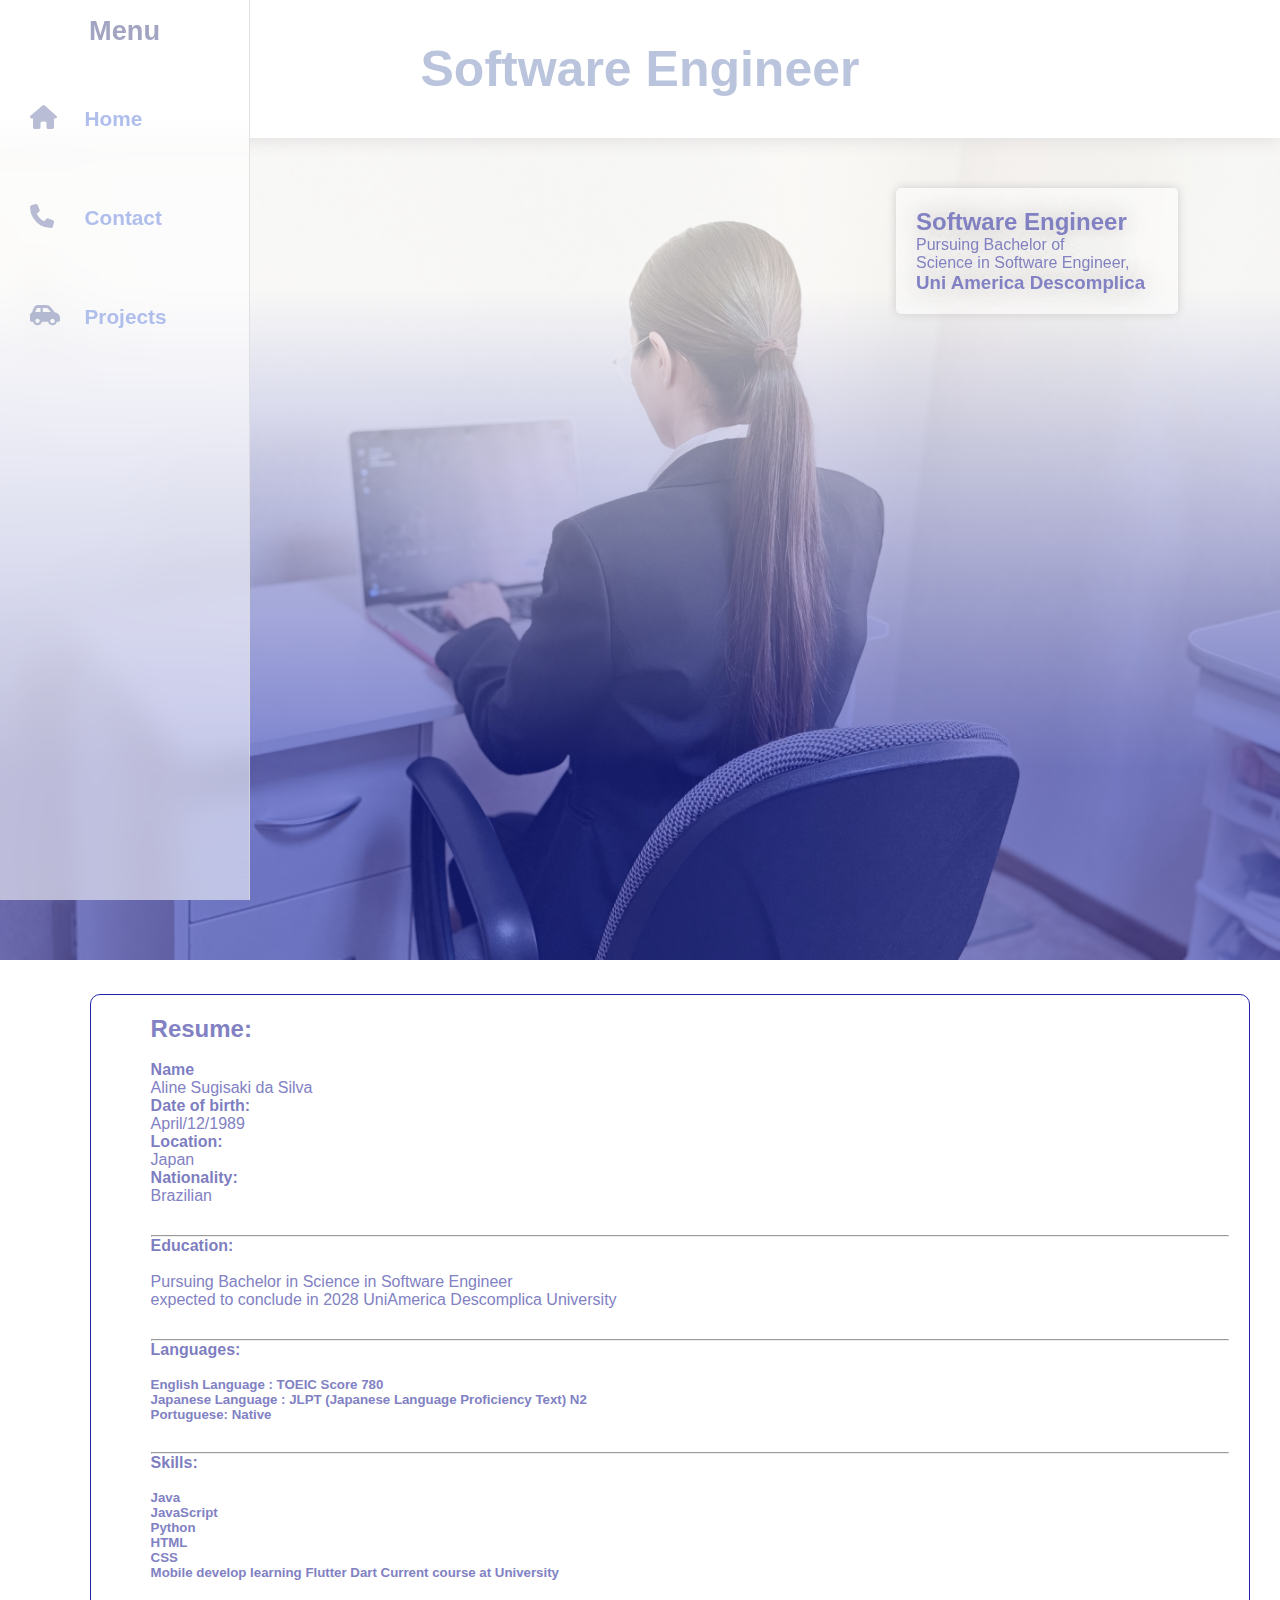
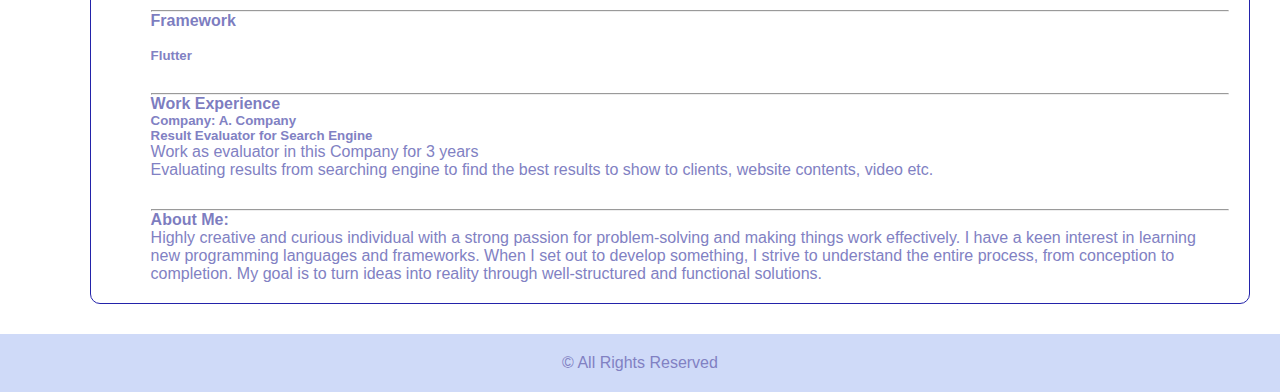
<file: index.html>
<!DOCTYPE html>
<html lang="pt-br">
<head>
    <meta charset="UTF-8">
    <meta name="viewport" content="width=device-width, initial-scale=1.0">
    <title>Portfolio Aline Sugisaki</title>
    <link rel="stylesheet" href="https://cdnjs.cloudflare.com/ajax/libs/font-awesome/6.7.2/css/all.min.css" integrity="sha512-Evv84Mr4kqVGRNSgIGL/F/aIDqQb7xQ2vcrdIwxfjThSH8CSR7PBEakCr51Ck+w+/U6swU2Im1vVX0SVk9ABhg==" crossorigin="anonymous" referrerpolicy="no-referrer" />
    <link rel="stylesheet" href="styles.css">

</head>
<body>
    <div class="sidebar">
        <div class="logo">Menu</div>
            <ul class="sidebar-nav">
        <li class="nav-item">
            <i class="fa-solid fa-house"></i>
            <span><a href="index.html">Home</a></span>
        </li>
        <li class="nav-item">
                <i class="fa-solid fa-phone"></i>
                <span><a href="contact.html">Contact</a></span>
        </li>
        <li class="nav-item">
                                <i class="fa-solid fa-car-side"></i>
                    <span><a href="project.html">Projects</a></span>
        </li>
        </ul>
    </div>
        <h1> Software Engineer </h1>

        <div class="container-message">
            <h2>Software Engineer</h2>
            <p>Pursuing Bachelor of<br>
            Science in Software Engineer, <br>
            </p>
        <h3>Uni America Descomplica</h3>
        </div>

        <div class="container-texto">
            <h2>Resume:</h2><br>
            <h4>Name</h4><p>Aline Sugisaki da Silva</p>
            <h4>Date of birth:</h4><p> April/12/1989</p>
            <h4>Location:</h4><p>Japan</p>
            <h4>Nationality:</h4><p>Brazilian</p>
           <hr>
           <h4>Education:</h4><br>
           <p>Pursuing Bachelor in Science in Software Engineer <br>
expected to conclude in 2028 UniAmerica Descomplica University</p>
           <hr>
           <h4>Languages:</h4><br>
           <h5>English Language : TOEIC Score 780</h5>
           <h5>Japanese Language : JLPT (Japanese Language Proficiency Text) N2 </h5>
           <h5>Portuguese: Native</h5>
           <hr>
           <h4>Skills:</h4><br>
           <h5>Java</h5>
           <h5>JavaScript</h5>
           <h5>Python</h5>
           <h5>HTML</h5>
           <h5>CSS</h5>
           <h5>Mobile develop learning Flutter Dart Current course at University</h5>
           <hr>
           <h4>Framework</h4><br>
           <h5>Flutter</h5>
           <hr>

           <h4>Work Experience</h4>
           <h5>Company: A. Company</h5>
           <h5>Result Evaluator for Search Engine</h5>
           <p>Work as evaluator in this Company for 3 years<br>
        Evaluating results from searching engine to find the best results to show to clients, website contents, video etc.</p>
        <hr>

            <h4>About Me:</h4>
            <p>Highly creative and curious individual with a strong passion for problem-solving and making things work effectively. I have a keen interest in learning new programming languages and frameworks. When I set out to develop something, I strive to understand the entire process, from conception to completion. My goal is to turn ideas into reality through well-structured and functional solutions.</p>
         </div>
       
    <footer>
        <p>&copy All Rights Reserved</p>
    </footer>
<script src="script.js"></script>

</body>
</html>
</file>
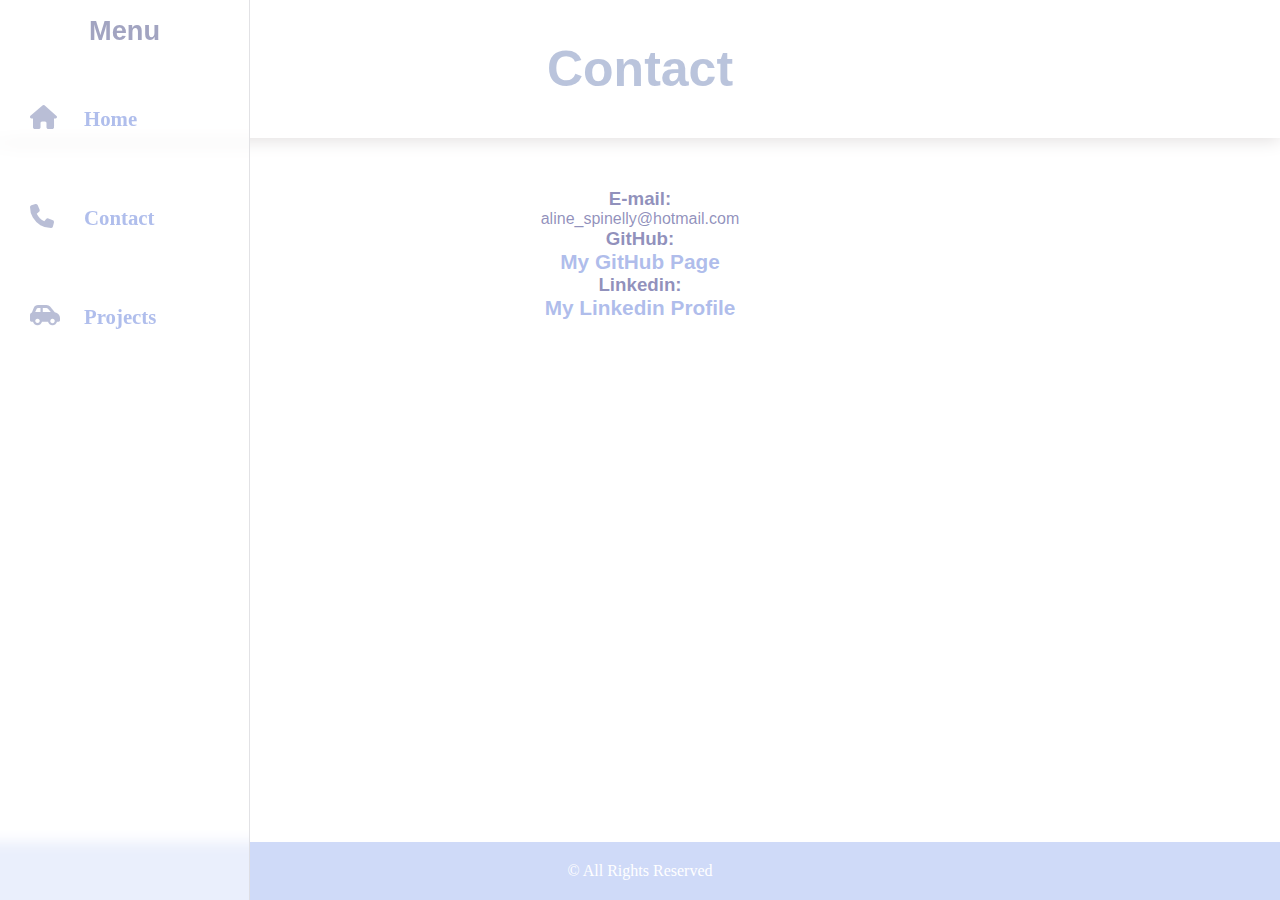
<file: contact.html>
<!DOCTYPE html>
<html lang="en">
<head>
    <meta charset="UTF-8">
    <meta name="viewport" content="width=device-width, initial-scale="1.0">
    <link rel="stylesheet" href="https://cdnjs.cloudflare.com/ajax/libs/font-awesome/6.7.2/css/all.min.css" integrity="sha512-Evv84Mr4kqVGRNSgIGL/F/aIDqQb7xQ2vcrdIwxfjThSH8CSR7PBEakCr51Ck+w+/U6swU2Im1vVX0SVk9ABhg==" crossorigin="anonymous" referrerpolicy="no-referrer" />
    <link rel="stylesheet" href="contact.css">

    <title>Contact</title>
</head>
<body>
    <div class="sidebar">
        <div class="logo">Menu</div>
            <ul class="sidebar-nav">
        <li class="nav-item">
            <i class="fa-solid fa-house"></i>
            <span><a href="index.html">Home</a></span>
        </li>
        <li class="nav-item">
                <i class="fa-solid fa-phone"></i>
                <span><a href="contact.html">Contact</a></span>
        </li>
        <li class="nav-item">
                                <i class="fa-solid fa-car-side"></i>
                    <span><a href="project.html">Projects</a></span>
        </li>
        </ul>
    </div>

    <h1>Contact</h1>
    
    <div class="container-contact">

    <h3>E-mail: </h3><p>aline_spinelly@hotmail.com</p>
    <h3>GitHub: </h3><a href="https://github.com/AlineSug">My GitHub Page</a>
    <h3>Linkedin: </h3><a href="https://www.linkedin.com/in/aline-s-491b60214/"> My Linkedin Profile</a>
    </div>
    
    <footer>
        <p>&copy All Rights Reserved</p>
    </footer>

    <script>
     
     document.addEventListener('DOMContentLoaded', () => {

    const sidebars = document.querySelectorAll('.sidebar');
    
    sidebars.forEach(sidebar => {
    sidebar.addEventListener('click', (event) => {
        if (!event.target.closest('a')) {
            sidebar.classList.toggle('expanded');
        }
        
    });

    const links = sidebar.querySelectorAll('a');
    links.forEach(link => {
        link.addEventListener('click', (event) => {
            console.log(`Clicked link: ${link.textContent} `);
        });
    });
});
});
    </script>
</body>
</html>
</file>
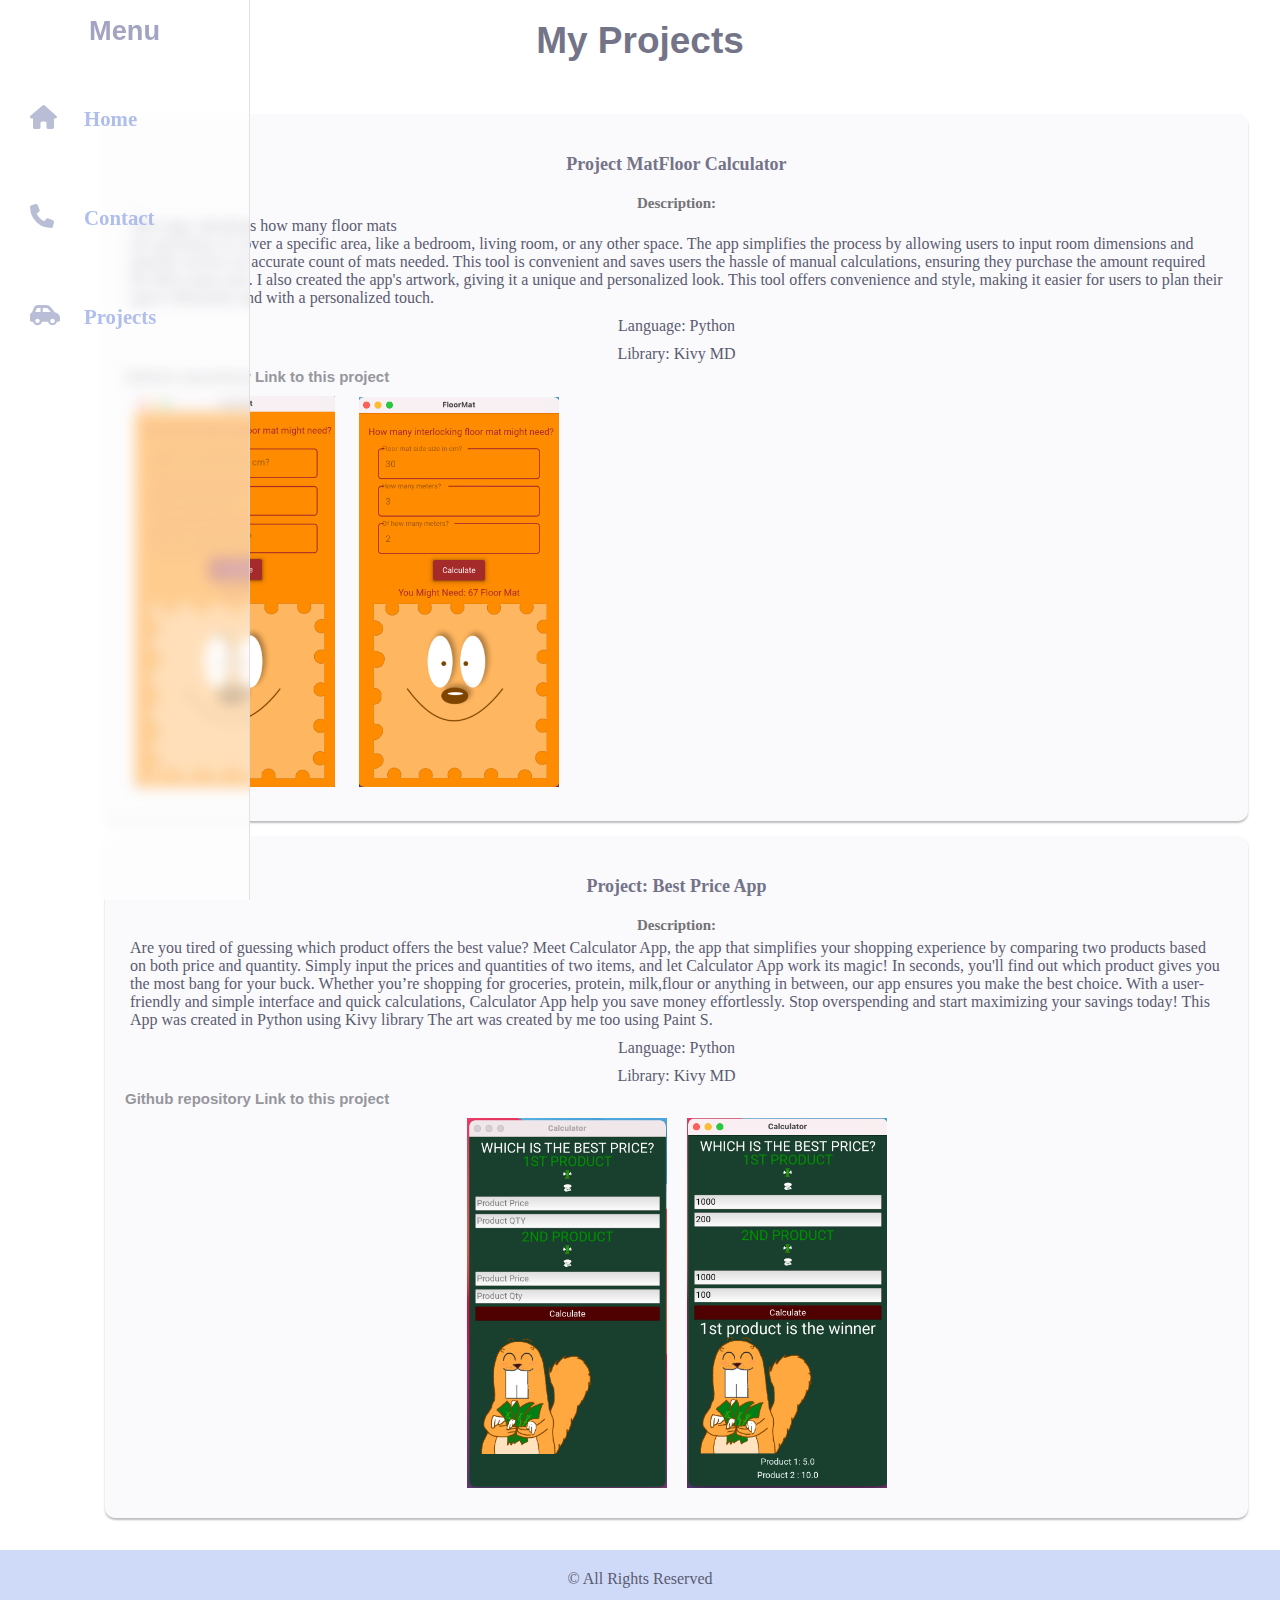
<file: project.html>
<!DOCTYPE html>
<html lang="en">
<head>
    <meta charset="UTF-8">
    <meta name="viewport" content="width=device-width, initial-scale=1.0">
    <title>Projects</title>
    <link rel="stylesheet" href="https://cdnjs.cloudflare.com/ajax/libs/font-awesome/6.7.2/css/all.min.css" integrity="sha512-Evv84Mr4kqVGRNSgIGL/F/aIDqQb7xQ2vcrdIwxfjThSH8CSR7PBEakCr51Ck+w+/U6swU2Im1vVX0SVk9ABhg==" crossorigin="anonymous" referrerpolicy="no-referrer" />
    <link rel="stylesheet" href="project.css">
</head>
<body>
    <div class="sidebar">
        <div class="logo">Menu</div>
            <ul class="sidebar-nav">
        <li class="nav-item">
            <i class="fa-solid fa-house"></i>
            <span><a href="index.html">Home</a></span>
        </li>
        <li class="nav-item">
                <i class="fa-solid fa-phone"></i>
                <span><a href="contact.html">Contact</a></span>
        </li>
        <li class="nav-item">
                                <i class="fa-solid fa-car-side"></i>
                    <span><a href="project.html">Projects</a></span>
        </li>
        </ul>
    </div>
    

    <div class="container-project">
        <h2 id="titlehead" style="font-size: 37px; font-family:'Lucida Sans Unicode', Geneva, Verdana, sans-serif;">My Projects</h2></div>


    <main>

        <div class="container-dev">
            <div class="container-dev-item">
        <h2>Project MatFloor Calculator</h2>
         <h4>Description:</h4>
        <p>This App calculates how many floor mats <br>
             are necessary to cover a specific area, like a bedroom, living room, or any other space. The app simplifies the process by allowing users to input room dimensions and quickly receive an accurate count of mats needed. This tool is convenient and saves users the hassle of manual calculations, ensuring they purchase the amount required for their room size. I also created the app's artwork, giving it a unique and personalized look. This tool offers convenience and style, making it easier for users to plan their space efficiently and with a personalized touch.</p>
             <p>Language: Python</p>
             <p>Library: Kivy MD</p>
             <a class="weblink" href="https://github.com/AlineSug/Floor-Mat-Calculate-App.git">Github repository Link to this project</a> 
             <div class="container-pic"></div>
        <img class="app-image" src="img/matfloorcalculator.png">
        <img class="app-image" src="img/calculatorfloormat.png">
        </div>
    </div>
    </div>

    <div class="container-dev">
        <div class="container-dev-item">
        <h2>Project: Best Price App</h2>
        <h4>Description:</h4>
        <p>
            Are you tired of guessing which product offers the best value? Meet Calculator App, the app that simplifies your shopping experience by comparing two products based on both price and quantity.
Simply input the prices and quantities of two items, and let Calculator App work its magic! In seconds, you'll find out which product gives you the most bang for your buck. Whether you’re shopping for groceries, protein, milk,flour or anything in between, our app ensures you make the best choice.
With a user-friendly and simple interface and quick calculations, Calculator App help you save money effortlessly. Stop overspending and start maximizing your savings today!
This App was created in Python using Kivy library The art was created by me too using Paint S.
        </p>
        <p>Language: Python</p>
        <p>Library: Kivy MD</p>
        <a class="weblink" href="https://github.com/AlineSug/App.git">Github repository Link to this project</a>
        <div class="container-pic">
        <img class="app-image" src="img/calculatorprice.png">
        <img class="app-image" src="img/calculatorprice2.png">
        </div>
        
    </div> 
 </div>
    

    
    
    
    </main>
</div>
    <footer>
        <p>&copy All Rights Reserved</p>
    </footer>
    <script>
        const sidebars = document.querySelectorAll('.sidebar');

sidebars.forEach(sidebar => {
    sidebar.addEventListener('click', (event) => {
        if (!event.target.closest('a')) {
            sidebar.classList.toggle('expanded');
        }
        
    });


const links = sidebar.querySelectorAll('a');
links.forEach(link => {
    link.addEventListener('click', (event) => {
        console.log(`Clicked link: ${link.textContent} `);
    });
});
});
    </script>
</body>
</html>
</file>
<file: styles.css>
*{
    padding: 0;
    margin: 0;
    box-sizing: border-box;
    color:rgb(129, 129, 195)
}
 
body {
    font-family: Arial, sans-serif;
    background-color: black;
    background: linear-gradient(to top,rgba(33, 43, 182, 0.545)20%,rgba(255, 255, 255, 0.686)70%),url(img/image0.jpeg);
    background-repeat: no-repeat;
    background-size: cover;
    background-position: center;
    height: 60em;

}

h1 {
    background-color: rgb(255, 255, 255);
    color: rgba(118, 138, 186, 0.506);
    font-family: 'Gill Sans', 'Gill Sans MT', Calibri, 'Trebuchet MS', sans-serif;
    font-size: 50px;
    text-align: center;
    padding: 40px;
    box-shadow: 0 2px 17px rgb(225, 222, 222);
    
}

img {
    margin-left: 40%;
    margin-top: -10%;
    filter: brightness(0.40);
   

}
.sidebar {
    position: fixed;
    width: 80px;
    height: 100vh;
    background: rgba(255, 255, 255, 0.562);
    backdrop-filter: blur(15px);
    border-right: 1px solid rgba(215, 215, 219, 0.735);
    transition: 0.5s;
    overflow: hidden;
    z-index: 1000;
}


.sidebar.expanded {
    width: 250px;
}
.sidebar:hover{
    width: 250px;
}

.sidebar-nav{
    padding: 20px 0;
    list-style: none;
}

.nav-item {
    position: relative;
    padding: 15px 15px;
    margin: 8px 15px;
    border-radius: 8px;
    cursor: pointer;
    transition: 0.3s;
    white-space: nowrap;
    padding-bottom: 50px;
}
.nav-item:hover {
    background: rgba(187, 187, 198, 0.252);
    transform: translateY(-15px);
}

.nav-item i {
    color: rgba(87, 99, 156, 0.414);
    font-size: 1.5em;
    margin-right: 25px;
    width: 25px;
}

.sidebar:hover .nav-item span {
    opacity: 1;
}

.nav-item::before {
    content: '';
    position: absolute;
    left: 0;
    top: 0;
    width: 3px;
    height: 100%;
    background: rgba(42, 42, 41, 0.225);
    transform: scaleY(0);
    transition: transform 0.3s;
}

.nav-item:hover::before {
    transform: scaleY(1);
}

.logo {
    color:rgb(162, 164, 193);
    text-align: center;
    padding: 15px 0;
    font-size: 1.7em;
    font-family:'Franklin Gothic Medium', 'Arial Narrow', Arial, sans-serif;
    font-weight: bold;
}
a{
    text-decoration: none;
    color: rgba(168, 183, 234, 0.905);
    font-size: 1.3em;
    font-weight: 700;
}

.container-message {
    display:flexbox;
    flex-direction: column;
    margin: 50px;
    margin-left: 70%;
    background-color: rgba(255, 255, 255, 0.474);
    color: rgb(154, 165, 174);
    text-shadow: 0 0 25px rgb(166, 161, 161);
    width: 22vw;
    height: auto;
    padding: 20px;
    border-radius: 5px;
    box-shadow: 0 0 10px rgb(208, 206, 206);
    transition: 0.3s;
    backdrop-filter: blur(15px);

}

@media screen and (max-width: 480px){
    .container-message{
        width: 200px;
        margin-left: 200px;
        margin-top: 230px;
        color: rgb(235, 241, 246);
      
      
        
    }
}

.container-texto{
    display: flex;
    flex-direction: column;
    margin: 30px;
    margin-top: 680px;
    margin-left: 7%;
    padding: 20px;
    padding-left: 60px;
    border: solid 1px rgb(35, 35, 170);
    border-radius: 10px;
}

@media screen and (max-width: 480px){
    .container-texto{
        margin-top: 350px;
        margin-left: 20%;
    }
}

hr{
    margin-top: 30px;
}
h4{
    color:rgba(107, 107, 183, 0.877);
}

footer{
    background-color: rgb(207, 218, 248);
    color: white;
    padding: 20px;
    text-align: center;
}
</file>
<file: contact.css>
*{
    padding: 0;
    margin: 0;
    box-sizing: border-box;
} 

body{
    display: flex;
    flex-direction: column;
    height: 100vh;
}


h1 {
    background-color: rgb(255, 255, 255);
    color: rgba(118, 138, 186, 0.506);
    font-family: 'Gill Sans', 'Gill Sans MT', Calibri, 'Trebuchet MS', sans-serif;
    font-size: 50px;
    text-align: center;
    padding: 40px;
    box-shadow: 0 2px 17px rgb(225, 222, 222);
    
}

img {
    margin-left: 40%;
    margin-top: -10%;
    filter: brightness(0.40);
   

}
.sidebar {
    position: fixed;
    width: 80px;
    height: 100vh;
    background: rgba(255, 255, 255, 0.562);
    backdrop-filter: blur(7px);
    border-right: 1px solid rgba(215, 215, 219, 0.735);
    transition: 0.5s;
    overflow: hidden;
    z-index: 1000;
}

.sidebar.expanded {
    width: 250px;
}

.sidebar:hover{
    width: 250px;
}

.sidebar-nav{
    padding: 20px 0;
    list-style: none;
}

.nav-item {
    position: relative;
    padding: 15px 15px;
    margin: 8px 15px;
    border-radius: 8px;
    cursor: pointer;
    transition: 0.3s;
    white-space: nowrap;
    padding-bottom: 50px;
}
.nav-item:hover {
    background: rgba(187, 187, 198, 0.252);
    transform: translateY(-15px);
}

.nav-item i {
    color: rgba(87, 99, 156, 0.414);
    font-size: 1.5em;
    margin-right: 25px;
    width: 25px;
}

.sidebar:hover .nav-item span {
    opacity: 1;
}

.nav-item::before {
    content: '';
    position: absolute;
    left: 0;
    top: 0;
    width: 3px;
    height: 100%;
    background: rgba(42, 42, 41, 0.225);
    transform: scaleY(0);
    transition: transform 0.3s;
}

.nav-item:hover::before {
    transform: scaleY(1);
}

.logo {
    color:rgb(162, 164, 193);
    text-align: center;
    padding: 15px 0;
    font-size: 1.7em;
    font-family:'Franklin Gothic Medium', 'Arial Narrow', Arial, sans-serif;
    font-weight: bold;
}
a{
    text-decoration: none;
    color: rgba(168, 183, 234, 0.905);
    font-size: 1.3em;
    font-weight: 700;
}

.container-contact{
    text-align: center;
    padding-top: 50px;
    color:rgba(49, 48, 130, 0.547);
    font-family: Arial, sans-serif;
    flex:1
    
   
}

footer{
    background-color: rgb(207, 218, 248);
    color: white;
    padding: 20px;
    text-align: center;
}
</file>
<file: project.css>
*{
    padding: 0;
    margin: 0;
    box-sizing: border-box;

} 
h1 {
    background-color: rgb(255, 255, 255);
    color: rgba(118, 138, 186, 0.506);
    font-family: 'Gill Sans', 'Gill Sans MT', Calibri, 'Trebuchet MS', sans-serif;
    font-size: 50px;
    text-align: center;
    padding: 40px;
    box-shadow: 0 2px 17px rgb(225, 222, 222);
}


img {
    margin-left: 40%;
    margin-top: -10%;
    filter: brightness(0.40);
   

}
.sidebar{
    position: fixed;
    width: 80px;
    height: 100vh;
    background: rgba(255, 255, 255, 0.562);
    backdrop-filter: blur(7px);
    border-right: 1px solid rgba(215, 215, 219, 0.735);
    transition: 0.5s;
    overflow: hidden;
    z-index: 1000;
}

.sidebar.expanded {
    width: 250px;
}

.sidebar:hover{
    width: 250px;
}

.sidebar-nav{
    padding: 20px 0;
    list-style: none;
}

.nav-item {
    position: relative;
    padding: 15px 15px;
    margin: 8px 15px;
    border-radius: 8px;
    cursor: pointer;
    transition: 0.3s;
    white-space: nowrap;
    padding-bottom: 50px;
}
.nav-item:hover {
    background: rgba(187, 187, 198, 0.252);
    transform: translateY(-15px);
}

.nav-item i {
    color: rgba(87, 99, 156, 0.414);
    font-size: 1.5em;
    margin-right: 25px;
    width: 25px;
}

.sidebar:hover .nav-item span {
    opacity: 1;
}

.nav-item::before {
    content: '';
    position: absolute;
    left: 0;
    top: 0;
    width: 3px;
    height: 100%;
    background: rgba(42, 42, 41, 0.225);
    transform: scaleY(0);
    transition: transform 0.3s;
}

.nav-item:hover::before {
    transform: scaleY(1);
}

.logo {
    color:rgb(162, 164, 193);
    text-align: center;
    padding: 15px 0;
    font-size: 1.7em;
    font-family:'Franklin Gothic Medium', 'Arial Narrow', Arial, sans-serif;
    font-weight: bold;
}
a{
    text-decoration: none;
    color: rgba(168, 183, 234, 0.905);
    font-size: 1.3em;
    font-weight: 700;
}

.container-project{
    display: flex;
    justify-content: center;
    justify-items: center;
    align-items: center;
   
    
}
main{
    margin: 2px;
    margin-left: 75px;
    padding: 15px;
    border-radius: 20px;
}

.container-dev{
    display: flex;
    flex-direction:column;
    margin: 15px;

}
h2{
    color: rgb(171, 192, 228);
    padding: 20px;
    text-align: center;
}
h4{
    color:rgb(115, 115, 119);
    font-size: 15px;
}

.container-dev-item{
   
    gap: 3px;
    background-color: rgba(241, 242, 247, 0.368);
    padding: 20px;
    justify-items: center;
    border-radius: 10px;
    box-shadow: 0 2px 2px rgb(188, 189, 189);
}

.container-pic{
    display: flex;
    flex-direction: row;
    flex-wrap: wrap;
    
}

.app-image{
    width: 200px;
    filter: brightness();
    margin: 10px;
    position:static;
}

p{
    color: rgb(91, 91, 113);
    padding: 5px;
}
h2{
    color: rgb(116, 116, 137);
    font-size: 18px;
}

.weblink{
    font-size: 15px;
    font-family:Arial, sans-serif;
    color: rgb(150, 150, 157);
    
}











footer{
    background-color: rgb(207, 218, 248);
    padding: 15px;
    text-align: center;
    color: white;
    justify-content: end;
  
}
</file>
